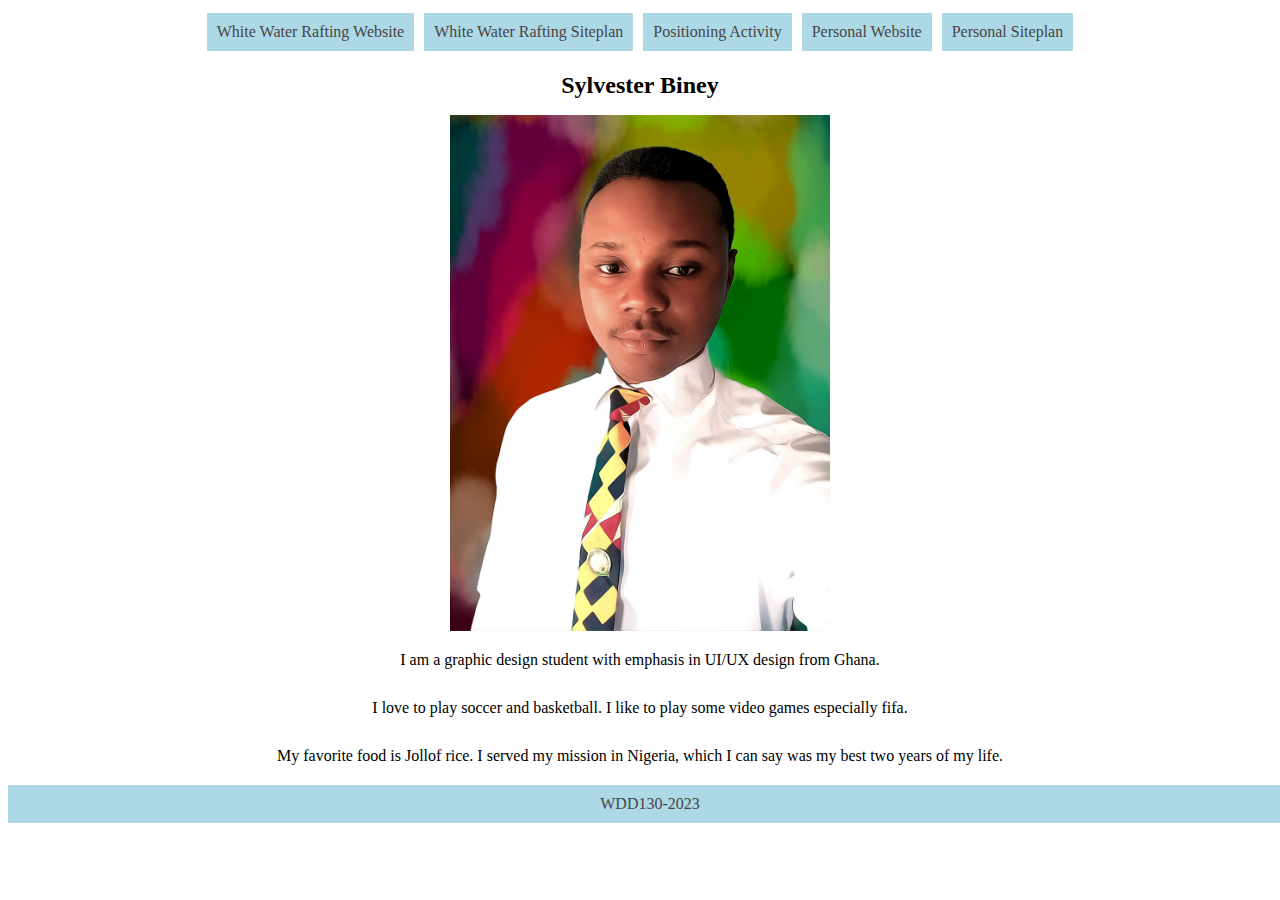
<file: index.html>
<!DOCTYPE html>
<html lang="en">
<head>
    <meta charset="UTF-8">
    <meta name="viewport" content="width=device-width, initial-scale=1.0">
    <title>WWD130</title>
     <link rel="stylesheet" href="portal.css">
</head>
<body>
     <nav>
        <a href="wwr/index.html">White Water Rafting Website</a>
        <a href="wwr/site-plan-rafting.html">White Water Rafting Siteplan</a>
        <a href="positioning.html">Positioning Activity</a>
        <a href="sdezyns/index.html">Personal Website</a>
        <a href="sdezyns/site-plan.html">Personal Siteplan</a>

    </nav>                 
    <h1>Sylvester Biney</h1>
    <img src="slytie.jpg" alt="picture of Sylvester"/>
    <p>I am a graphic design student with emphasis in UI/UX design from Ghana.
    <p>I love to play soccer and basketball. I like to play some video games especially fifa.
    <p>My favorite food is Jollof rice. I served my mission in Nigeria, which I can say was my best two years of my life. </p>
    <footer>
        <p>WDD130-2023</p>
    </footer>

</body>
</html>
</file>
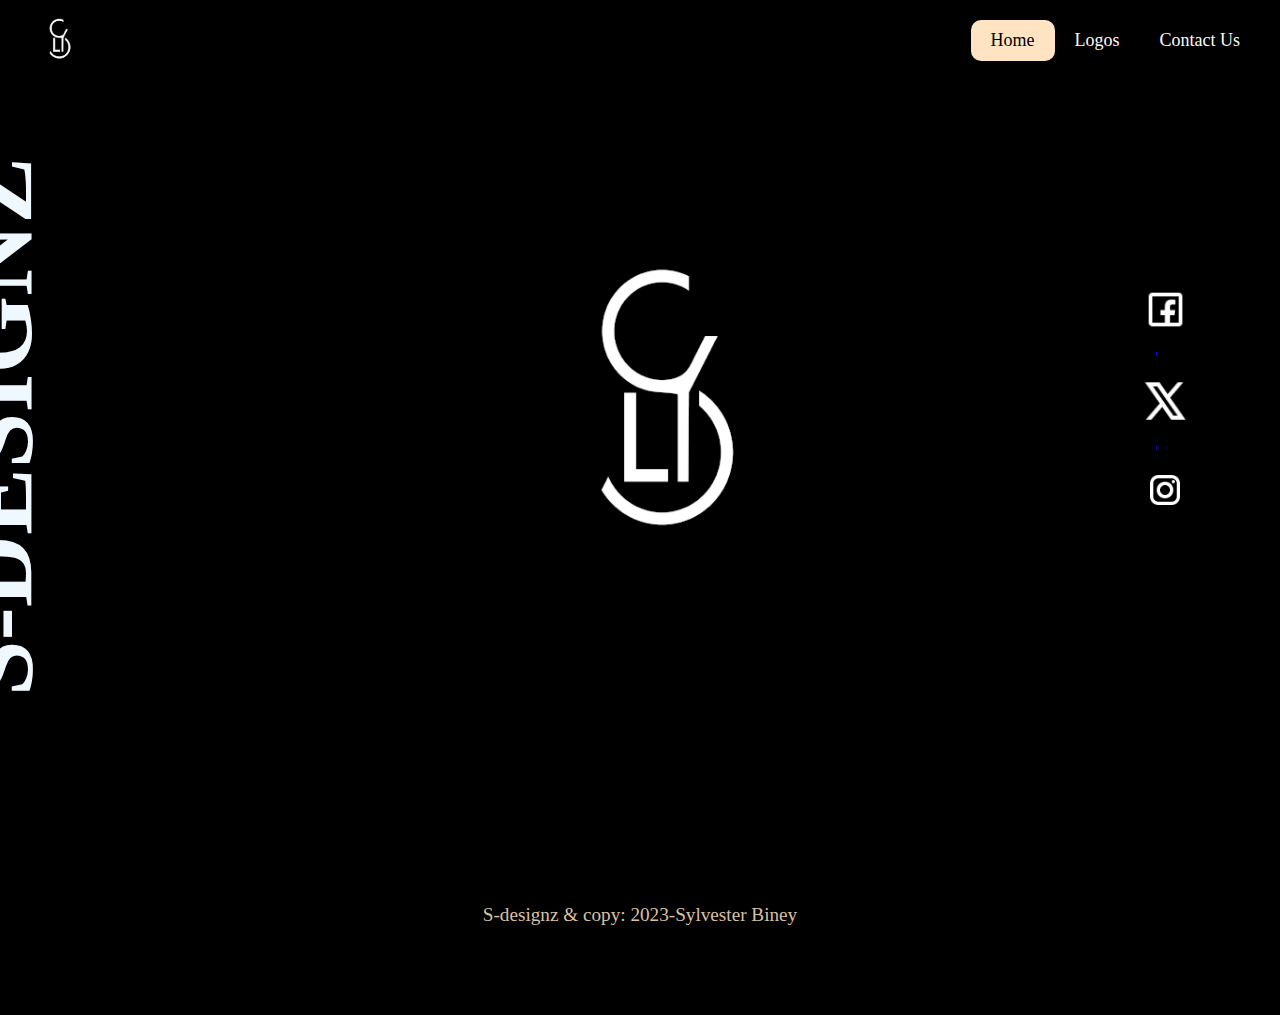
<file: sdezyns/index.html>
<!DOCTYPE html>
<html lang="en">
<head>
    <meta charset="UTF-8">
    <meta name="viewport" content="width=device-width, initial-scale=1.0">
    <title>Personal Website</title>
        <link rel="stylesheet" href="sdesignz.css">
</head>
<body>
    <div id="content">
        <header>
            <a id="logo_link" href="sdezyns/index.html">
                <img class="logo" src="images/rsz_official_logo-01.png" alt="random logo">
            </a>
            <nav>
                <a class="active" href="index.html">Home</a>
                <a href="logos.html">Logos</a>
                <a href="contactus.html">Contact Us</a>
            </nav>
        </header>
        <div id="hero">
            <div id="hero-box">
                <img id="hero-img" src="images/hero-img.png" alt="radom water rafting">
            </div>
            <section id="hero-msg">
                <h1 class="home-title">S-DESIGNZ</h1>
            </section>
            <div class="social-inline">
                <a href="https://facebook.com" target="_blank">
                    <img src="images/icons8-facebook-48.png" alt="facebook icon" width=45>
                 </a>
                <a href="https://twitter.com" target="_blank">
                    <img src="images/icons8-twitterx-48.png" alt="X icon" width=50>
                </a>
                <a href="https://instagram.com" target="_blank">
                    <img src="images/icons8-instagram-48.png" alt="instagram icon" width=40>
                </a>
            </div>
        </div>
        <footer>
            <p>S-designz & copy: 2023-Sylvester Biney</p>
        </footer>    
    </div>   
</body>
</html>
</file>
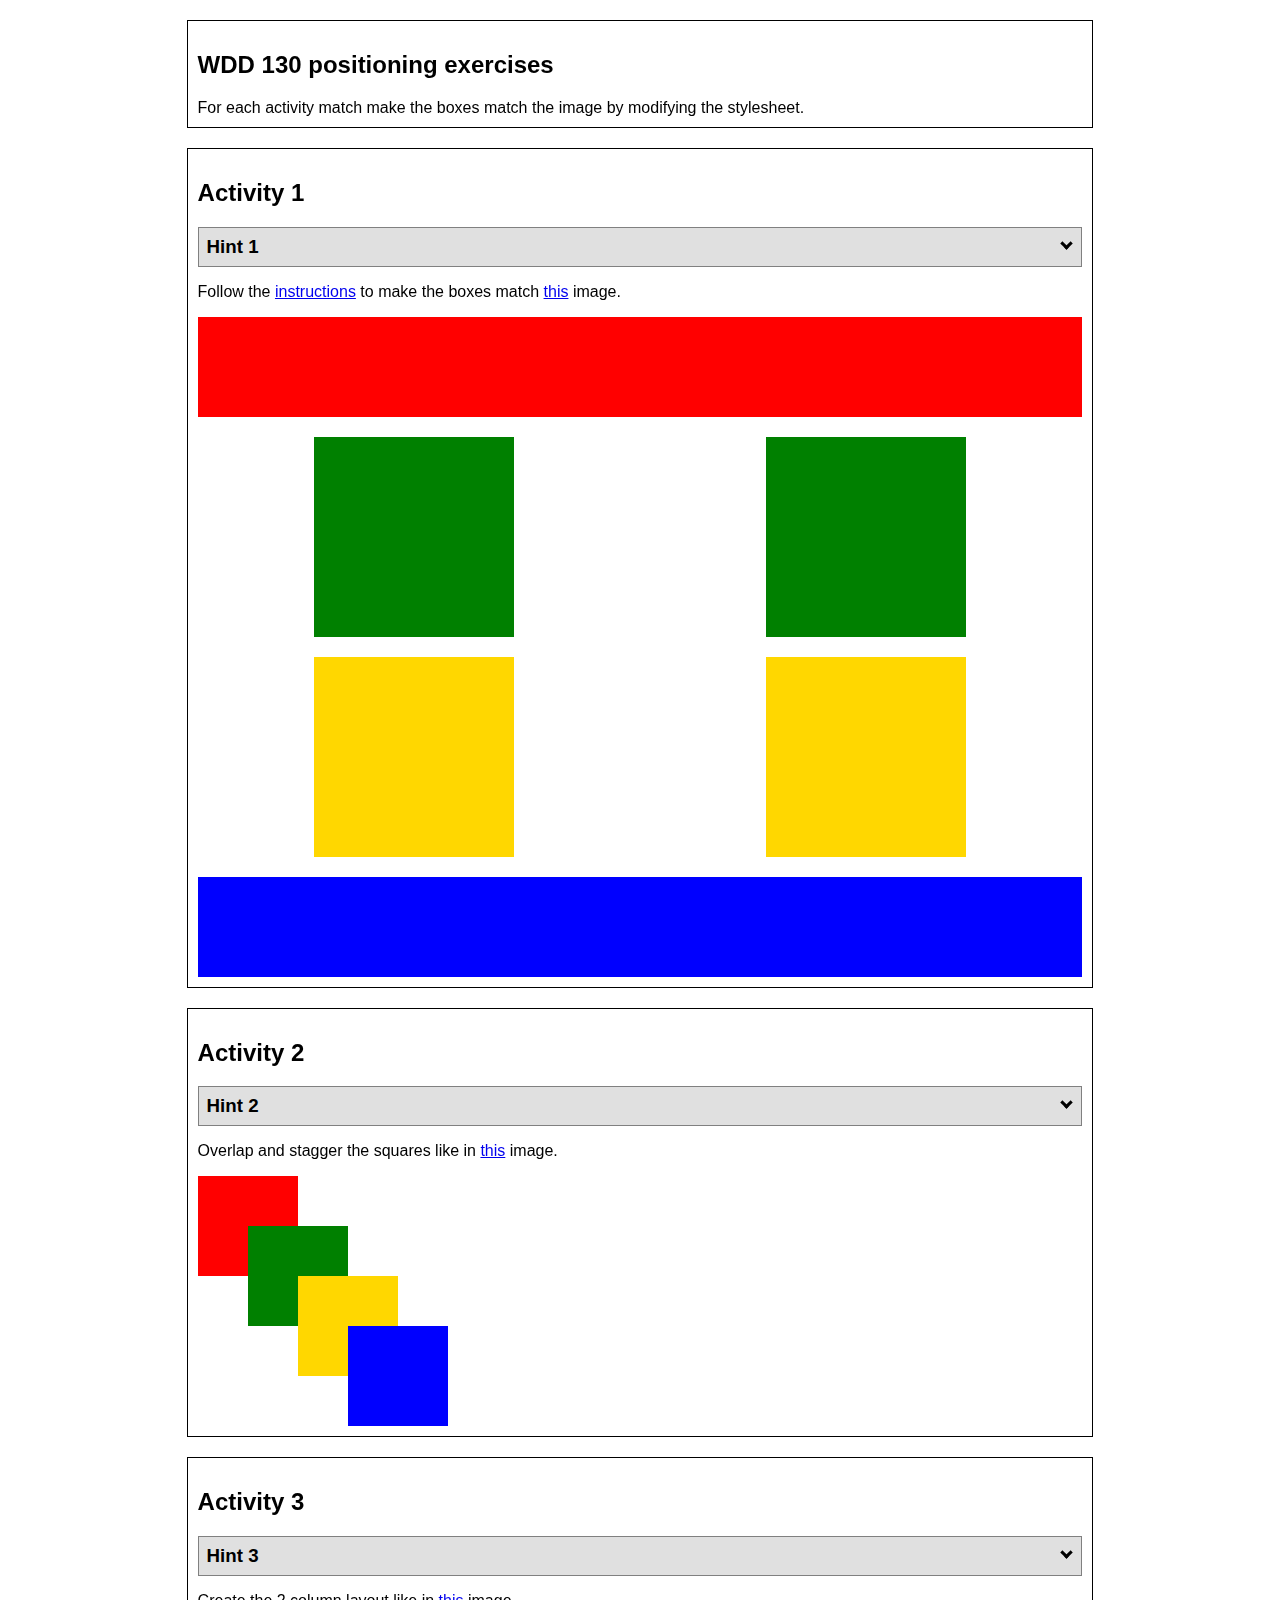
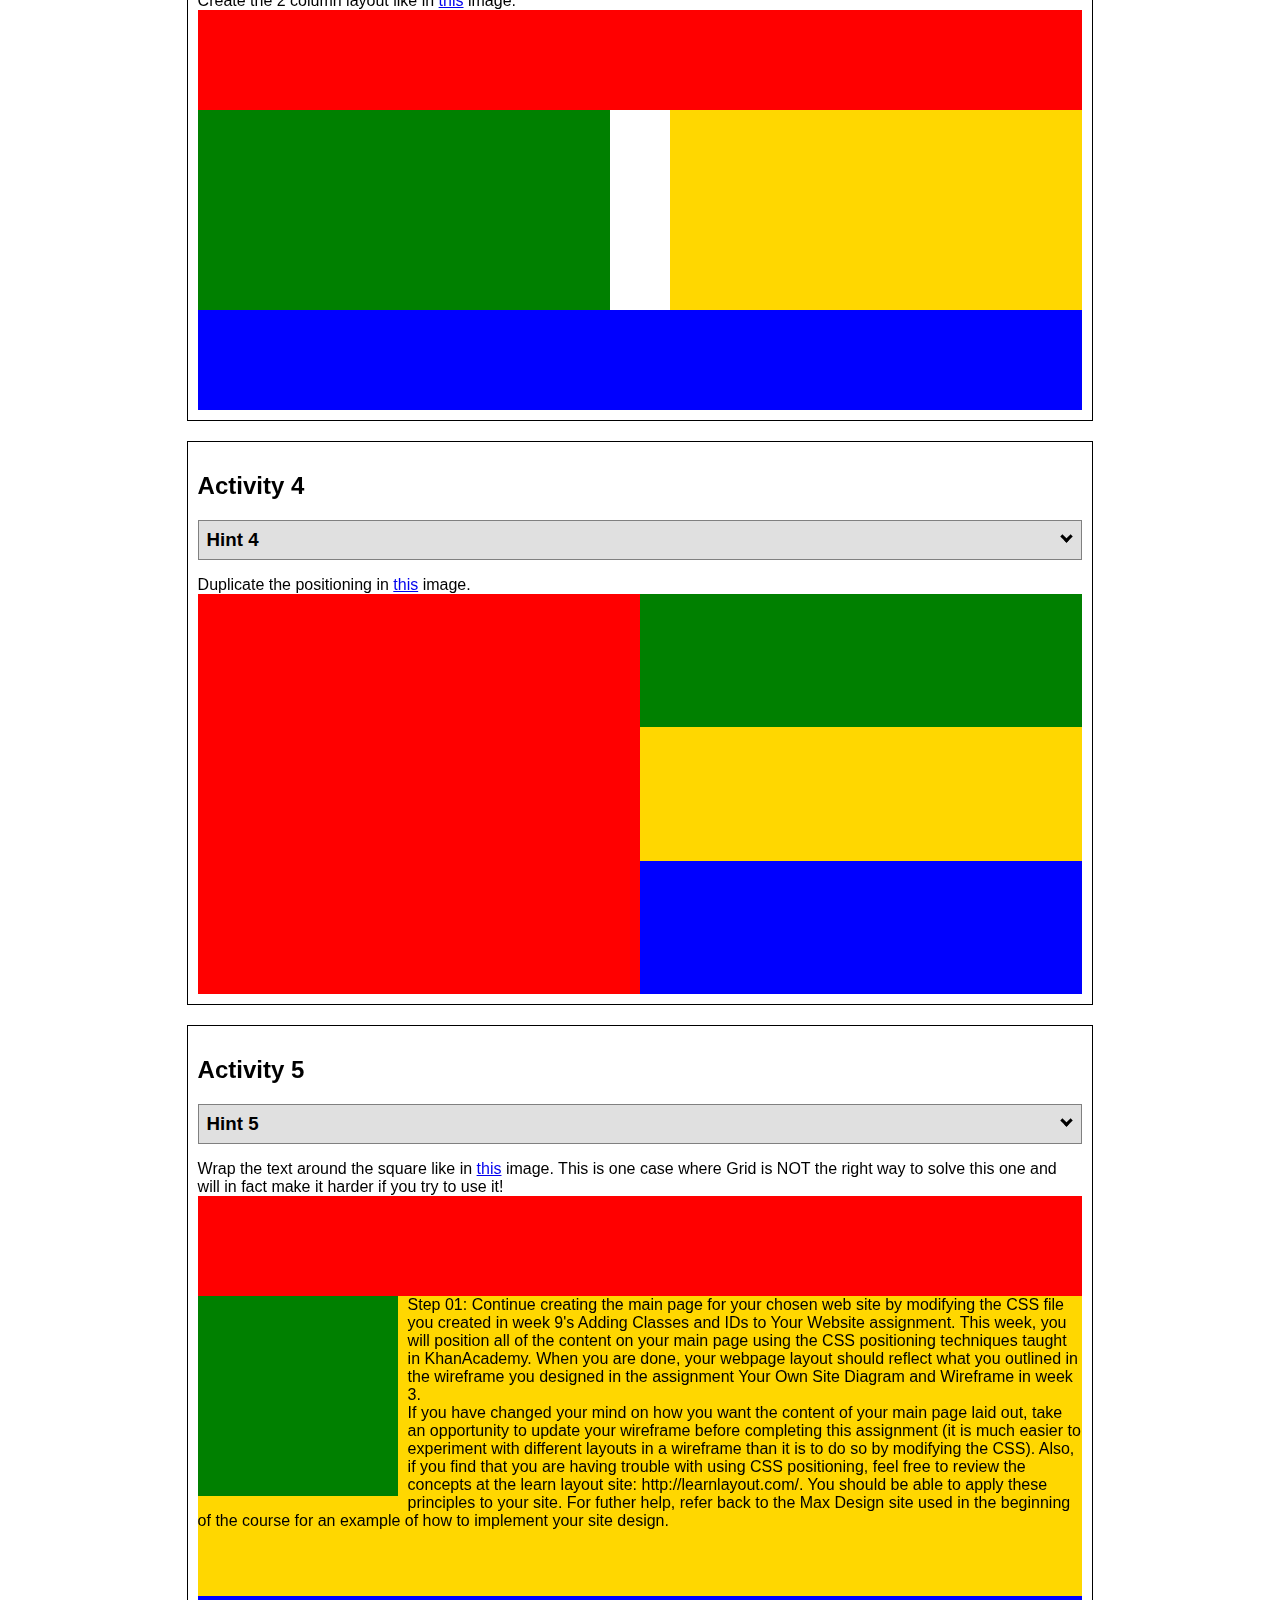
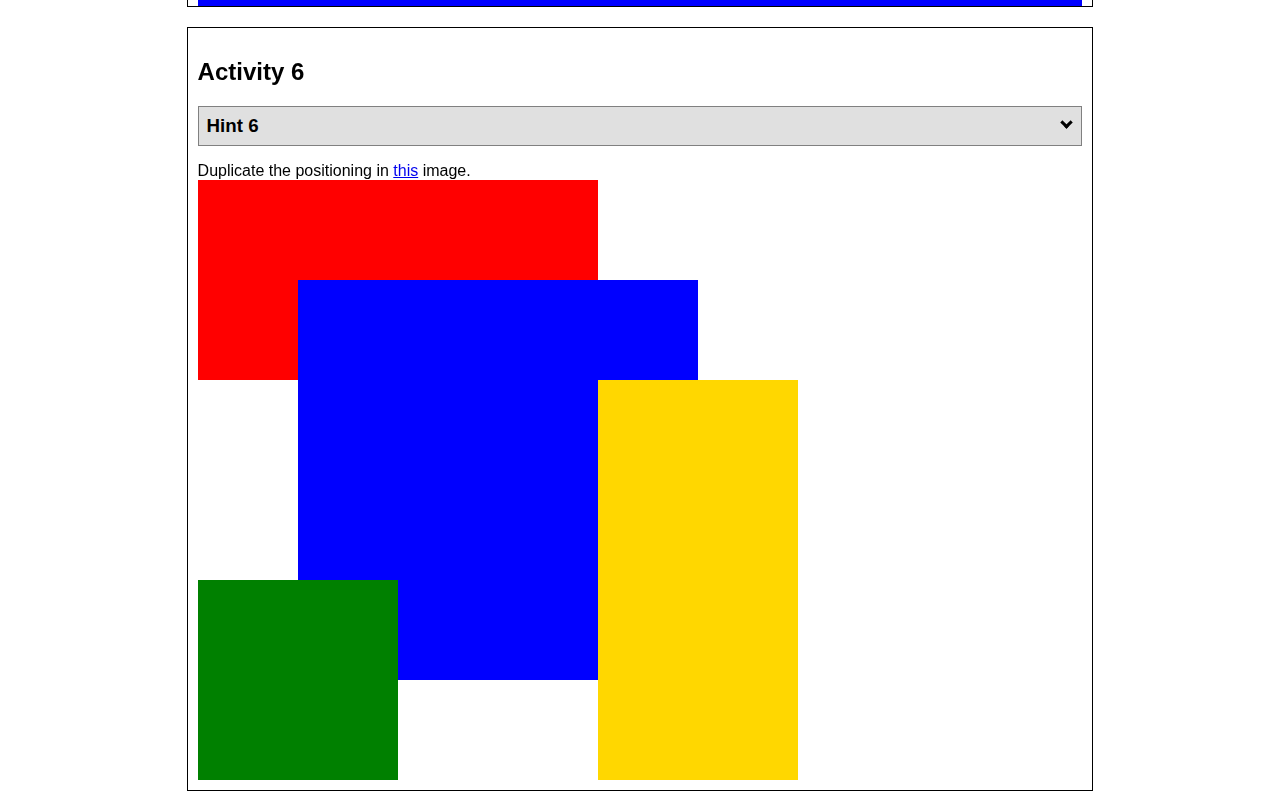
<file: positioning.html>
<!DOCTYPE html>
<html lang="en">
  <head>
    <!-- HTML - Name: positioning.html -->
    <title>Positioning Activity</title>
    <link rel="stylesheet" type="text/css" href="positionstyles.css" />
  </head>
  <body>
    <div class="activity">
      <h2>WDD 130 positioning exercises</h2>
      For each activity match make the boxes match the image by modifying the stylesheet.</div>
    <div class="activity">
      <h2>Activity 1</h2>
      <section class="hint"><input type="checkbox" ><i></i> <h3>Hint 1</h3><div><p>Check out the <a href="https://byui-wdd.github.io/wdd130/activities/w06-css-positioning.html" target="_blank">activity instructions</a> in Ilearn!</p></div></section>
      <p>Follow the <a href="https://byui-wdd.github.io/wdd130/activities/w06-css-positioning.html" target="_blank">instructions</a> to make the boxes match  <a href="https://byui-wdd.github.io/wdd130/images/example1.png" target="_blank">this</a> image.</p>
      <div class="content1" >
        <div class="red1" ></div>
        <div class="green1" ></div>
        <div class="green1" ></div>
        <div class="yellow1"></div>
        <div class="yellow1"></div>
        <div class="blue1"></div>
      </div>
    </div>
    <div class="activity">
      <h2>Activity 2</h2>
      <section class="hint"><input type="checkbox" > <h3>Hint 2</h3><i></i><div>
      <ul>
      <li>grid-template-columns: 50px 50px 50px 50px 50px </li></ul></div></section>
      <p>Overlap and stagger the squares like in <a href="https://byui-wdd.github.io/wdd130/images/example2.png" target="_blank">this</a> image.</p>
      <div class="content2" >
        <div class="red2" ></div>
        <div class="green2" ></div>
        <div class="yellow2"></div>
        <div class="blue2"></div>
      </div>
    </div>
    <div class="activity">
      <h2>Activity 3</h2>
      <section class="hint"><input type="checkbox" > <h3>Hint 3</h3><i></i><div><p>This one is going to be best solved with CSS Grid. Remember to make the boxes the right width first...then start moving them around. </p><h4>Properties used:</h4><ul><li>display:grid;</li><li>grid-template-columns:</li><li>grid-column-gap:</li>
        <li>grid-column:</li>  </ul></div></section>
      Create the 2 column layout like in <a href="https://byui-wdd.github.io/wdd130/images/example3.png" target="_blank">this</a>  image.
      <div class="content3" >
        <div class="red3" ></div>
        <div class="green3" ></div>
        <div class="yellow3"></div>
        <div class="blue3"></div>
      </div>
    </div>
    <div class="activity">
      <h2>Activity 4</h2>
      <section class="hint"><input type="checkbox" > <h3>Hint 4</h3><i></i><div><p>For the others we have been primarily concerned with width. For this one you will need to adjust height as well. </p><h4>Properties used:</h4><ul><li>display:grid;</li><li>grid-template-columns:</li><li>grid-row:</li></ul></div></section>
      Duplicate the positioning in <a href="https://byui-wdd.github.io/wdd130/images/example4.png" target="_blank">this</a> image. 
      <div class="content4" >
        <div class="red4" ></div>
        <div class="green4" ></div>
        <div class="yellow4"></div>
        <div class="blue4"></div>
      </div>
    </div>

    <div class="activity">
      <h2>Activity 5</h2>
      <section class="hint"><input type="checkbox" > <h3>Hint 5</h3><i></i><div><p>Grid is <strong>not</strong> the right way to do this.  In fact there is only one way to really do that...and that is with float. Remember that we float the thing we want the text to wrap around.  Also remember to start by making all the shapes the right size and shape.</p><h4>Properties used:</h4><ul><li>float: left;</li></ul></div></section>
      Wrap the text around the square like in <a href="https://byui-wdd.github.io/wdd130/images/example5.png" target="_blank">this</a> image. This is one case where Grid is NOT the right way to solve this one and will in fact make it harder if you try to use it!
      <div class="content5" >
        <div class="red5" ></div>
        <div class="green5" ></div>
        <div class="yellow5">Step 01: Continue creating the main page for your chosen web site by modifying the CSS file you created in week 9's Adding Classes and IDs to Your Website assignment. This week, you will position all of the content on your main page using the CSS positioning techniques taught in KhanAcademy. When you are done, your webpage layout should reflect what you outlined in the wireframe you designed in the assignment Your Own Site Diagram and Wireframe in week 3. <br />
          If you have changed your mind on how you want the content of your main page laid out, take an opportunity to update your wireframe before completing this assignment (it is much easier to experiment with different layouts in a wireframe than it is to do so by modifying the CSS). Also, if you find that you are having trouble with using CSS positioning, feel free to review the concepts at the learn layout site: http://learnlayout.com/. You should be able to apply these principles to your site. For futher help, refer back to the Max Design site used in the beginning of the course for an example of how to implement your site design.</div>
        <div class="blue5"></div>
      </div>
    </div>
    <div class="activity">
      <h2>Activity 6</h2>
      <section class="hint"><input type="checkbox" > <h3>Hint 6</h3><i></i><div><p>This one is all about visualizing the grid behind the layout. If you are having a hard time doing that first: all the sizes are even multiples of 100, and second here is another example with the lines drawn: <a href="https://byui-wdd.github.io/wdd130/images/example6-hint.png" target="_blank">example 6 with lines</a>. For this one you will find it easiest if you use px for the column width. You can also use <kbd>z-index</kbd> to control the element layering.    </p><h4>Properties used:</h4><ul><li>display:grid;</li><li>grid-template-columns:</li><li>grid-column:</li><li>grid-row:</li><li><a href="https://www.w3schools.com/cssref/pr_pos_z-index.asp" target="_blank">z-index:</a></li></ul></div></section>
      Duplicate the positioning in <a href="https://byui-wdd.github.io/wdd130/images/example6.png" target="_blank">this</a> image.
      <div class="content6" >
        <div class="red6" ></div>
        <div class="green6" ></div>
        <div class="yellow6"></div>
        <div class="blue6"></div>
      </div>
    </div>
  </body>
</html>
</file>
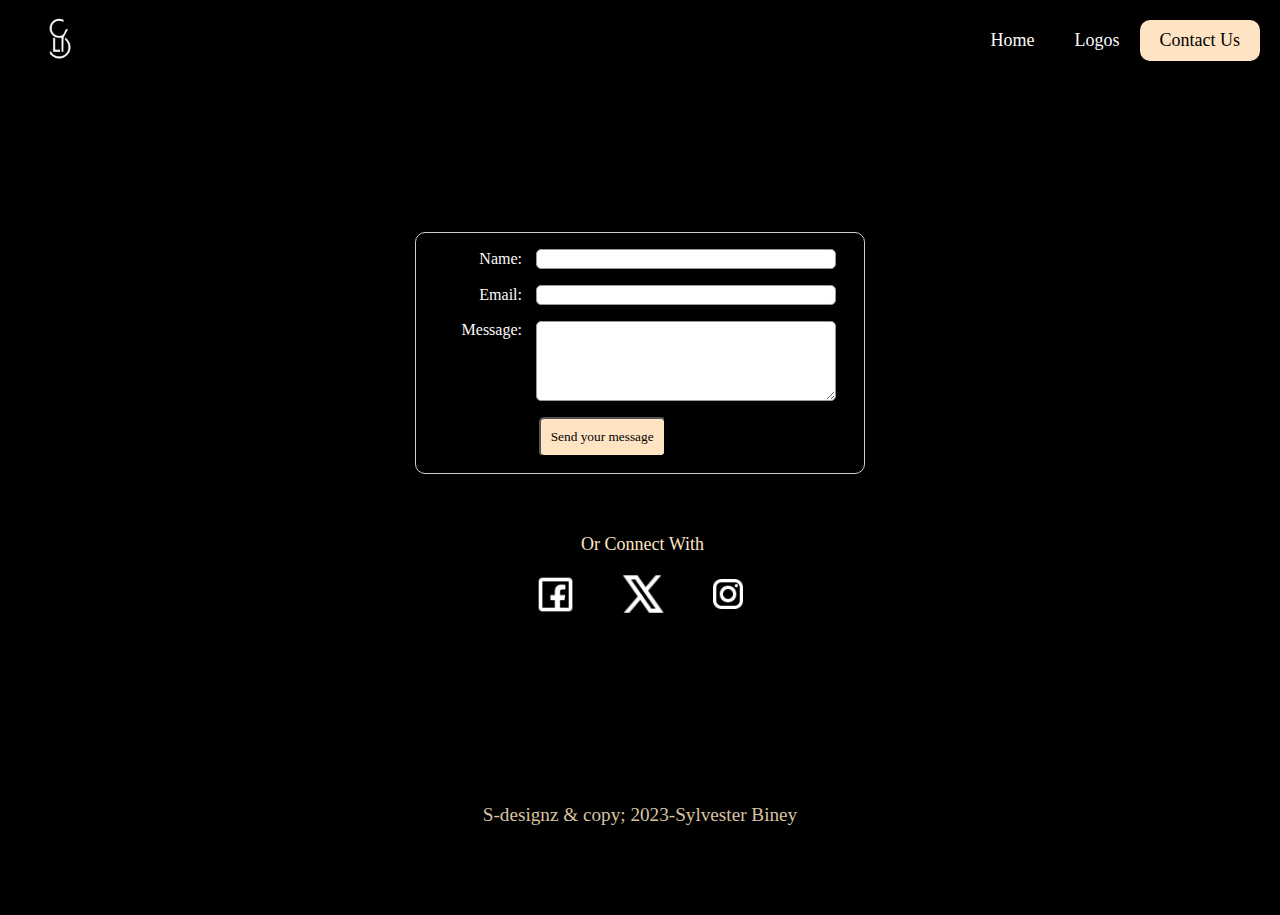
<file: sdezyns/contactus.html>
<!DOCTYPE html>
<html lang="en">
<head>
    <meta charset="UTF-8">
    <meta name="viewport" content="width=device-width, initial-scale=1.0">
    <title>Personal Website</title>
        <link rel="stylesheet" href="sdesignz.css">
</head>
<body>
    <div id="content">
        <header>
            <a id="logo_link" href="sdezyns/index.html">
                <img class="logo" src="images/rsz_official_logo-01.png" alt="logo images">
            </a>
            <nav>
                <a href="index.html">Home</a>
                <a href="logos.html">Logos</a>
                <a class="active" href="contactus.html">Contact Us</a>
            </nav>
        </header>
    </div>
    <main>
        <form action="/my-handling-form-page" method="post">
            <div id="feedback"></div>
            <ul>
              <li>
                <label for="name">Name:</label>
                <input type="text" id="name" name="user_name"/>
              </li>
              <li>
                <label for="mail">Email:</label>
                <input type="email" id="mail" name="user_email"/>
              </li>
              <li>
                <label for="msg">Message:</label>
                <textarea id="msg" name="user_message"></textarea>
              </li>
              <li class="button">
                <button type="submit">Send your message</button>
                </li>
            </ul>
        </form>
        <div class="social">
            <p>Or Connect With</p>
            <a href="https://instagram.com" target="_blank">
                <img src="images/icons8-instagram-48.png" alt="instagram icon" width=40>
            </a>
            <a href="https://twitter.com" target="_blank">
                <img src="images/icons8-twitterx-48.png" alt="X icon" width=50>
            </a>
            <a href="https://facebook.com" target="_blank">
                <img src="images/icons8-facebook-48.png" alt="facebook icon" width=45>
             </a>
        </div>
    </main>
    <footer>
            <p>S-designz & copy; 2023-Sylvester Biney</p>
    </footer>
    <script>
        // get the feedback div element so we can do something with it.
        const feedbackElement = document.getElementById('feedback');
        // get the form so we can read what was entered in it.
        const formElement = document.forms[0];
        // add a 'listener' to wait for a submission of our form. When that happens run the code below.
        formElement.addEventListener('submit', function(e) {
            // stop the form from doing the default action.
            e.preventDefault();
            // set the contents of our feedback element to a message letting the user know the form was submitted successfully. Notice that we pull the name that was entered in the form to personalize the message!
            feedbackElement.innerHTML = 'Hello '+ formElement.user_name.value +'! Thank you for your message. We will get back with you as soon as possible!';
            // make the feedback element visible.
            feedbackElement.style.display = "block";
            // add a class to move everything down so our message doesn't cover it.
            document.body.classList.toggle('moveDown');
        });
    </script>
</body>
</html>
</file>
<file: portal.css>
a{
    background-color: lightblue;
    color: rgb(71,69, 69);
    text-decoration: none;
    padding: 10px;
    margin: 5px;
    text-align: center;
}
a:hover{
    background-color: darkgray;
    color: white;
}
nav{
    display: flex;
    justify-content: center;
}
h1{
    font-size: 1.5em;
    text-align: center;
}
img{
    width: 30%;
    display: block;
    margin: 0 auto;
}
p{
    text-align: center;
    width: 80;
    margin: 10px auto;
    padding: 10px;
}
.background{
    background-color: azure;
}
footer p{
    width: 100%;
    text-align: center;
    background-color: lightblue;
    color: rgb(71,69, 69);
}
</file>
<file: sdezyns/sdesignz.css>
<style>
  @import url('https://fonts.googleapis.com/css2?family=Amita:wght@700&family=Orbitron:wght@800&family=Poppins&family=Roboto&display=swap');
</style>
#content {
    max-width: 1600px;
    margin: 0 auto;
}
*{
    box-sizing: border-box;
    padding: 0px;
    margin: 0px;
}
header {
    display: flex;
    background-color: black;
    justify-content: flex-end;
    align-items: center;
}
#logo_link{
    padding: 0px 30px;
    justify-self: center;
    align-self: center;
    margin-right: auto;
}
.logo{
    width: 60px;
}
nav{
    display: flex;
    justify-content: space-around;
    padding: 0px 20px;
    font-family: poppins;
    font-size: 18px;
}
nav a{
    text-align: center;
    color: #fcfbfb;
    text-decoration: none;
    padding: 20px;
    margin: auto;
}
nav a:hover {
    background-color: black;
    color: #d9c2a3;
    font-size: 18px;
}
.active{
    background-color: bisque;
    border-radius: 10px;
    color: #000;
    padding: 10px 20px;
    margin: auto;
}
.home-grid{
    display: block;
    text-align: center;
    border: 10px solid #d9c2a3;
    grid-template-columns: repeat(10, 1fr);
}
#hero {
    display: grid;
    grid-template-columns: 1fr 3fr 1fr;
    margin-top: -100px;
    align-items: center;
}
#hero-box {
    grid-column: 1/4;
    grid-row: 1/3;
    z-index: -1;
}
#hero-img {
    width: 100%;
}
.home-title {
    font-family:orbitron; poppins;
    font-size: 2em;
    margin-top: 10px;
}
#hero-msg{
    text-align: center;
    grid-column: 1/3;
    grid-row: 1/2;
    color: aliceblue;
    margin-top: 150px;
    padding-left: 100px;
}
#hero-msg h1{
    text-align: left;
    grid-column: 1/2;
    grid-row: 1/2;
    color: aliceblue;
    padding: 15px;
    writing-mode: vertical-lr;
    display: inline;
    transform: rotate(180deg);
    word-spacing: 2px;
    font-size: 100px;
    margin-left: -1100px;
}
main section {
    text-align: center;
}
main section p{
    text-align: left;
}
main section img {
    box-sizing: border-box;
}
.button-box {
    text-align: center;
}
footer {
    padding: 50px;
    margin-top: -20px;
    background-color: black;
    display: grid;
    grid-template-columns: auto;
    justify-content: center;
    align-items: center;
    color: #d9c2a3;
}
footer p {
    font-size: 1.2em;
}
.social{
    grid-column: 3/3;
    grid-row: 1/2;
    padding: 20px;
    writing-mode: vertical-rl;
    display:list-item;
    transform: rotate(0deg);
    align-items: center;
    justify-content:space-between;
    justify-items: flex-start;
    margin: 20px 50px;
}
.social-inline{
    grid-column: 3/3;
    grid-row: 1/2;
    padding: 20px;
    writing-mode: vertical-rl;
    display:list-item;
    transform: rotate(0deg);
    align-items: center;
    justify-content:space-between;
    justify-items: flex-start;
    margin: 20px 50px;
}
.social-inline img{
    margin: 20px 20px;
}

/* logos css */
#content {
    max-width: 1600px;
    margin: 0 auto;
}
*{
    box-sizing: border-box;
    padding: 0px;
    margin: 0px;
}
header {
    display: flex;
    background-color: black;
    justify-content: flex-end;
    align-items: center;
}
.main{
    display: grid;
    grid-template-columns: 1fr 3fr 1fr;
    align-items: center;
    align-content: space-between;
    text-align: center;
}
#sitso-section{
    display: flex;
    justify-content: space-between;
    background-color: bisque;
}
.card-img{
    display: flex;
    grid-template-columns: 1fr 3fr 1fr;
    width: 100%;
}
h1{
    font-family: poppins;
    font-size: 8em;
    align-items: center;
    align-content: center;
    margin: 100PX 30px;
}
h3{
    font-weight: 300;
    font-size: 18px;
    text-align: center;
}
p{
    font-size: 18px;
    font-family: poppins;
    margin-top: -100PX;
}
#logo3-section{
    display: flex;
    justify-content: space-between;
    align-self: center;
    align-content: center;
    margin: 100px 20px;
}
h2{
    color: white;
    font-family: poppins;
    font-size: 2em;
}
h3{
    color: white;
    font-family: poppins;
    font-size: 16px;
}
.logo3{
    border-radius: 10px;
}
#logo4-section{
    display: flex;
    justify-content: space-between;
    align-self: center;
    align-content: center;
    margin: 100px 20px;
}
.logo4{
    border-radius: 10px;
}
footer{
    margin-top: 100px;
}

/* contactus */
body{
    background-color: #000;
}
form {
    /* Center the form on the page */
    margin: 0 auto;
    margin-top: 150px;
    width: 450px;
    /* Form outline */
    padding: 1em;
    border: 1px solid #ccc;
    border-radius: 10px;
  }
ul {
    list-style: none;
    padding: 0;
    margin: 0;
    font-family: poppins;
}
form li + li {
    margin-top: 1em;
    font-family: poppins;
}
label {
    /* Uniform size & alignment */
    display: inline-block;
    width: 100px;
    text-align: right;
    padding-right: 10px;
    color: #fcfbfb;
}
input, textarea {
    /* To make sure that all text fields have the same font settings
       By default, textareas have a monospace font */
    font: 1em poppins;
    border-radius: 5px;
  
    /* Uniform text field size */
    width: 300px;
    box-sizing: border-box;
  
    /* Match form field borders */
    border: 1px solid #999;
}
input:focus,
  textarea:focus {
    /* Additional highlight for focused elements */
    border-color: #000;
}
textarea {
    /* Align multiline text fields with their labels */
    vertical-align: top;
  
    /* Provide space to type some text */
    height: 5em;
}
.button {
    /* Align buttons with the text fields */
    padding-left: 100px; /* same size as the label elements */
}
button {
    /* This extra margin represent roughly the same space as the space
       between the labels and their text fields */
    margin-left: 0.5em;
    padding: 10px;
    background-color: bisque;
    font-family: poppins;
    border-radius: 5px;
}
#feedback {
    background-color: antiquewhite;
    position: absolute;
    top: 0;
    left: 0;
    right: 0;
    padding: .5em;
    /* make this element invisible until we are ready for it */
    display: none;
    text-align: center;
    font-family: poppins;    
}
.moveDown {
    margin-top: 3em;
}
.contact {
    font-family: Montserrat, MuseoModerno, Poppins;
    font-size: 8em;
}
#contact-msg {
    grid-column: 2/3;
    grid-row: 1/2;
    margin-top: 0;
}
.social{
    grid-template-columns: auto;
    padding: 10px;
    display: grid;
    align-items: center;
    justify-content: center;
    justify-items: center;
    margin: auto;
}
.social p{
    color: bisque;
    text-decoration: bisque;
    font-family: poppins;
    writing-mode: horizontal-tb;
    margin-top: 50px;
    margin-left: -250px;
    text-align: left;
    margin-bottom: 150px;
}
.social img{
    margin: 20px 20px;
}
</file>
<file: positionstyles.css>
/* CSS - Name: "positionstyles.css" */
/* Activity 1 styles */
.content1 {
  /* This is the parent of the activity 1 boxes. */
  display: grid;
  grid-template-columns: 1fr 1fr;
  grid-gap:20px;
  justify-items: center;
}
.red1 { 
  width: 100%; 
  height: 100px; 
  background-color: red;
  grid-column: 1/3; 

} 
.green1 {
  width: 200px; 
  height: 200px; 
  background-color: green; 

} 
.yellow1 {
  width: 200px; 
  height: 200px; 
  background-color: gold; 
} 
.blue1 {
  width: 100%; 
  height: 100px; 
  background-color: blue;
  grid-column: 1/3; 
} 
/* Activity 2 styles */ 
.content2 {
  /* This is the parent of the activity 2 boxes. */
  display: grid;
  grid-template-columns: repeat(5, 50px);
}
.red2 {
  width: 100px; 
  height: 100px; 
  background-color: red;
  grid-column: 1/3;
  grid-row: 1/3; 
} 
.green2 { 
  width: 100px; 
  height: 100px; 
  background-color: green;
  grid-column: 2/4;
  grid-row: 2/4; 
} 
.yellow2 {
  width: 100px; 
  height: 100px; 
  background-color: gold;
  grid-column: 3/5;
  grid-row: 3/5; 
} 
.blue2 {
  width: 100px; 
  height: 100px; 
  background-color: blue;
  grid-column: 4/5;
  grid-row: 4/5;
} 
/* Activity 3 styles */ 
.content3 {
  /* This is the parent of the activity 3 boxes. */
  display: grid;
  grid-template-columns: repeat(1fr 1fr);
  grid-column-gap: 60px;
}
.red3 {
  width: 100%; 
  height: 100px; 
  background-color: red;
  grid-column: 1/3; 
} 
.green3 {
  width: 100%; 
  height: 200px; 
  background-color: green;
} 
.yellow3 {
  width: 100%; 
  height: 200px; 
  background-color: gold; 
} 
.blue3 {
  width: 100%;
  height: 100px; 
  background-color: blue;
  grid-column: 1/3;

} 
/* Activity 4 styles */ 
.content4 {
  /* This is the parent of the activity 4 boxes. */
  height: 400px;
  display: grid;
  grid-template-columns: 1fr 1fr;
}
.red4 {
  width: 100%; 
  height: 100%; 
  background-color: red;
  grid-row: 1/4; 
} 
.green4 {
  width: 100%; 
  height: 100%; 
  background-color: green; 
} 
.yellow4 {
  width: 100%; 
  height: 100%; 
  background-color: gold; 
} 
.blue4 {
  width: 100%; 
  height: 100%; 
  background-color: blue; 
} 
/* Activity 5 styles */ 
.content5 {
  /* This is the parent of the activity 5 boxes. */
  height: 400px;
}
.red5 { 
  width: 100%; 
  height: 100px; 
  background-color: red; 
} 
.green5 { 
  width: 200px; 
  height: 200px; 
  background-color: green;
  float: left;
  margin: 0 10px 10px 0;

} 
.yellow5 {
  width: 100%; 
  height: 300px; 
  background-color: gold; 

} 
.blue5 {
  width: 100%; 
  height: 100px; 
  background-color: blue; 
} 
/* Activity 6 styles */ 
.content6 {
  /* This is the parent of the activity 6 boxes. */
  display: grid;
  grid-template-columns: repeat(6, 100px);
}
.red6 {
  width: 400px; 
  height: 200px; 
  background-color: red;
  grid-column: 1/5;
  grid-row: 1/3;
  z-index:-2; 
} 
.green6 {
  width: 200px; 
  height: 200px; 
  background-color: green;
  grid-column: 1/3;
  grid-row: 5/7; 
} 
.yellow6 {
  width: 200px; 
  height: 400px; 
  background-color: gold;
  grid-column: 5/7;
  grid-row: 3/7; 
} 
.blue6 {
  width: 400px; 
  height: 400px; 
  background-color: blue;
  grid-column: 2/6;
  grid-row: 2/6; 
  z-index: -1;
} 


/* Do not make any changes below here */
.activity {
  width: 70%; 
  margin: 20px auto; 
  font-family: Arial, sans-serif; 
  border: 1px solid black; 
  padding: 10px; 
  clear:both; 
  overflow: auto;
} 

.hint {
  border: 1px solid grey;
  background: #e0e0e0;
  padding: .5em;
  position: relative;
  margin: 1em 0;
}
.hint h3 {
  margin: 0;
}
.hint:hover {
  background: #d0d0d0;
}
.hint > div {
  display: none;
}

.hint input[type=checkbox] {
  position: absolute;
  width: 100%;
  height: 100%;
  opacity: 0;
  z-index: 1;
  cursor: pointer;
}

.hint input[type=checkbox]:checked ~ div {
  display: block;
}

.hint i {
  position: absolute;
  transform: translate(-6px, 0);
  margin-top: 16px;
  right: 10px;
  top: -3px;
}
.hint i:before, .hint i:after {
  content: "";
  position: absolute;
  background-color: black;
  width: 3px;
  height: 9px;
}
.hint i:before {
  transform: translate(2px, 0) rotate(45deg);
}
.hint i:after {
  transform: translate(-2px, 0) rotate(-45deg);
}

.hint input[type=checkbox]:checked ~ i:before {
  transform: translate(-2px, 0) rotate(45deg);
}
.hint input[type=checkbox]:checked ~ i:after {
  transform: translate(2px, 0) rotate(-45deg);
}
.hint a {
  position: relative;
  z-index: 1;
}
</file>
